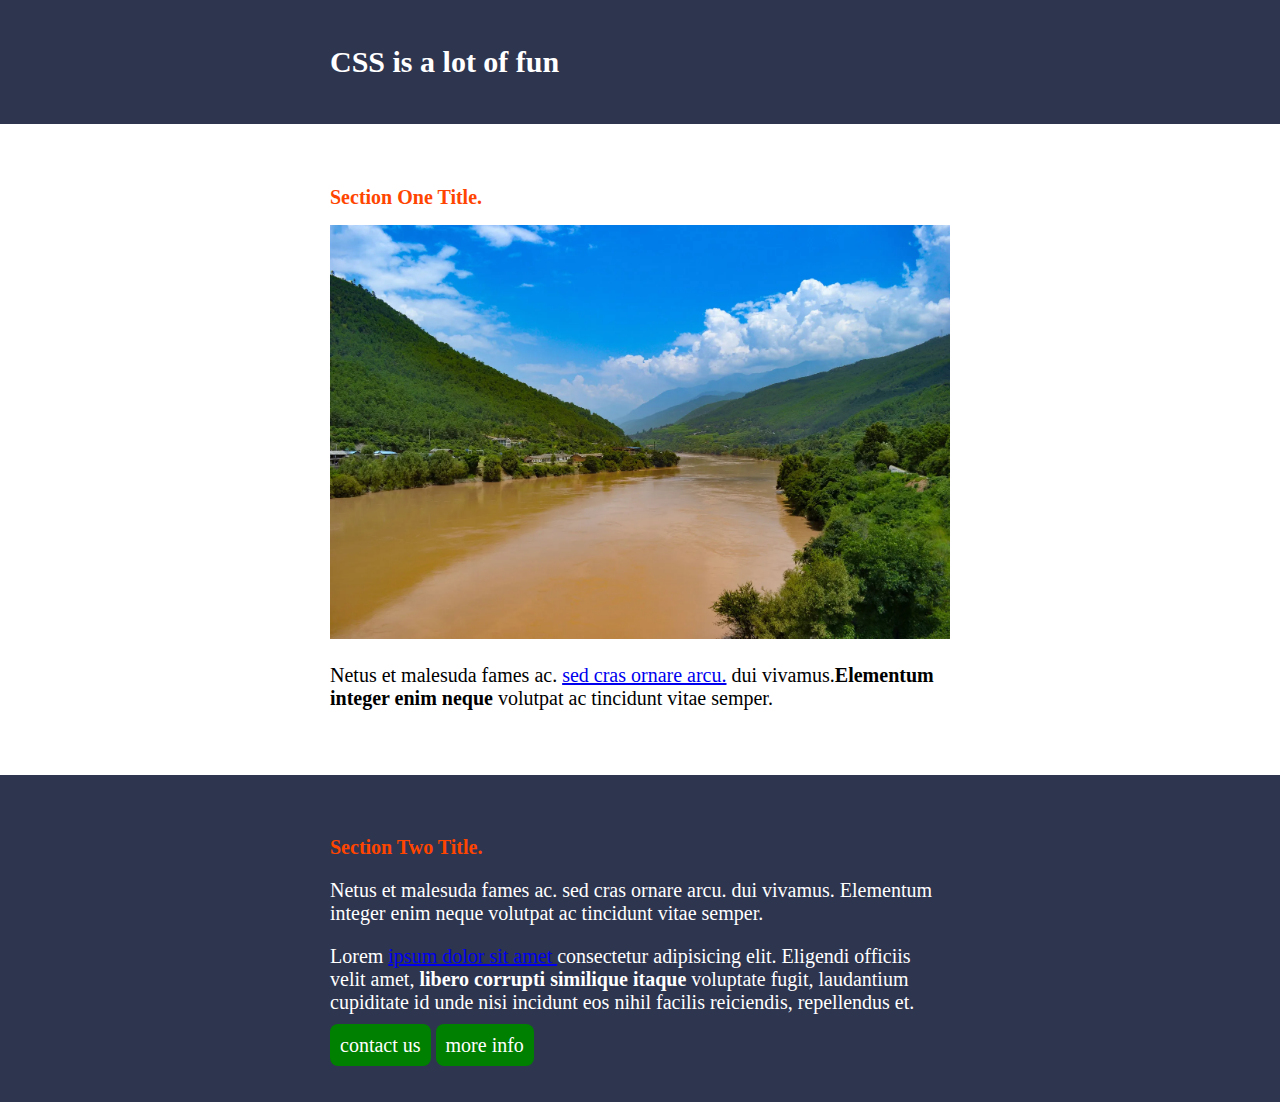
<file: Responsive1/index.html>
<!DOCTYPE html>
<html lang="en">
<head>
    <meta charset="UTF-8">
    <meta http-equiv="X-UA-Compatible" content="IE=edge">
    <meta name="viewport" content="width=device-width, initial-scale=1.0">
    <title>Responsive Web Layout</title>
    <link rel="stylesheet" href="style.css">
</head>
<body>
   
    <!--<div class="container">
        <div class="container1"></div>
        <div class="container2"></div>
    </div>-->

    <header>
        <h1 class="container">
            CSS is a lot of fun
        </h1>
    </header>

    <section class="section-one">
    <div class="container">
        <!-- <h2>Putting ems to use</h2>

        <ul>
            <li>List item one</li>
            <li>Another list item</li>
            <li>And we've got another one</li>
            <li>One more</li>
            <li>Nope, here's yet another</li>
        </ul> -->

            <h2 style="color:orangered">Section One Title.</h2>
        <img src="River.jpg" alt="">
        <p>Netus et malesuda fames ac. <a href="#">sed cras ornare arcu.</a> dui vivamus.<strong>Elementum integer enim neque </strong>volutpat ac tincidunt vitae semper.</p>
        
    </div>
    </section>

    <section class="section-two">
        <div class="container">
            <h2 style="color:orangered">Section Two Title.</h2>
        <p>Netus et malesuda fames ac. sed cras ornare arcu. dui vivamus. Elementum integer enim neque volutpat ac tincidunt vitae semper.</p>
            <p>Lorem <a href="#"> ipsum dolor sit amet </a>consectetur adipisicing elit. Eligendi officiis velit amet, <strong> libero corrupti similique itaque </strong>voluptate fugit, laudantium cupiditate id unde nisi incidunt eos nihil facilis reiciendis, repellendus et.</p>
            <a href="#" class="Btn">contact us</a>
            <a href="#" class="Btn">more info</a>
        </div>
    </section>


</body>
</html>
</file>
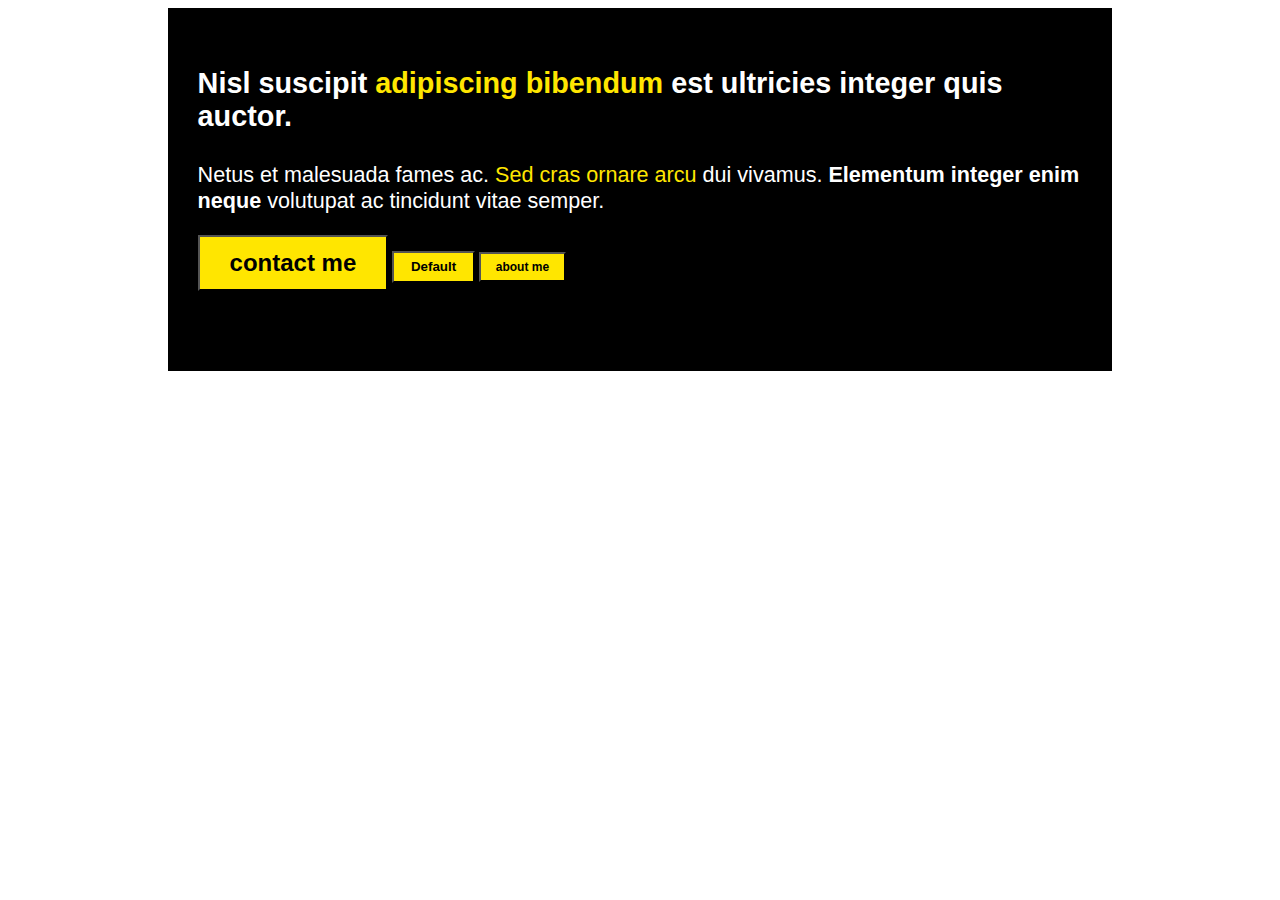
<file: Responsive2/index.html>
<!DOCTYPE html>
<html lang="en">
<head>
    <meta charset="UTF-8">
    <meta http-equiv="X-UA-Compatible" content="IE=edge">
    <meta name="viewport" content="width=device-width, initial-scale=1.0">
    <title>Responsive Design 2</title>
    <link rel="stylesheet" href="style.css">
</head>
<body>
    
    <div class="container">
        <p class="p1"><strong>Nisl suscipit <a href="">adipiscing bibendum</a> est ultricies integer quis auctor.</strong></p>
        <p class="p2">Netus et malesuada fames ac. <a href="#">Sed cras ornare arcu</a> dui vivamus. <strong>Elementum integer enim neque</strong> volutupat ac tincidunt vitae semper.</p>

        <button class="Btn-large">contact me</button>
        <button>Default</button>
        <button class="Btn-small">about me</button>
        
    </div>

</body>
</html>
</file>
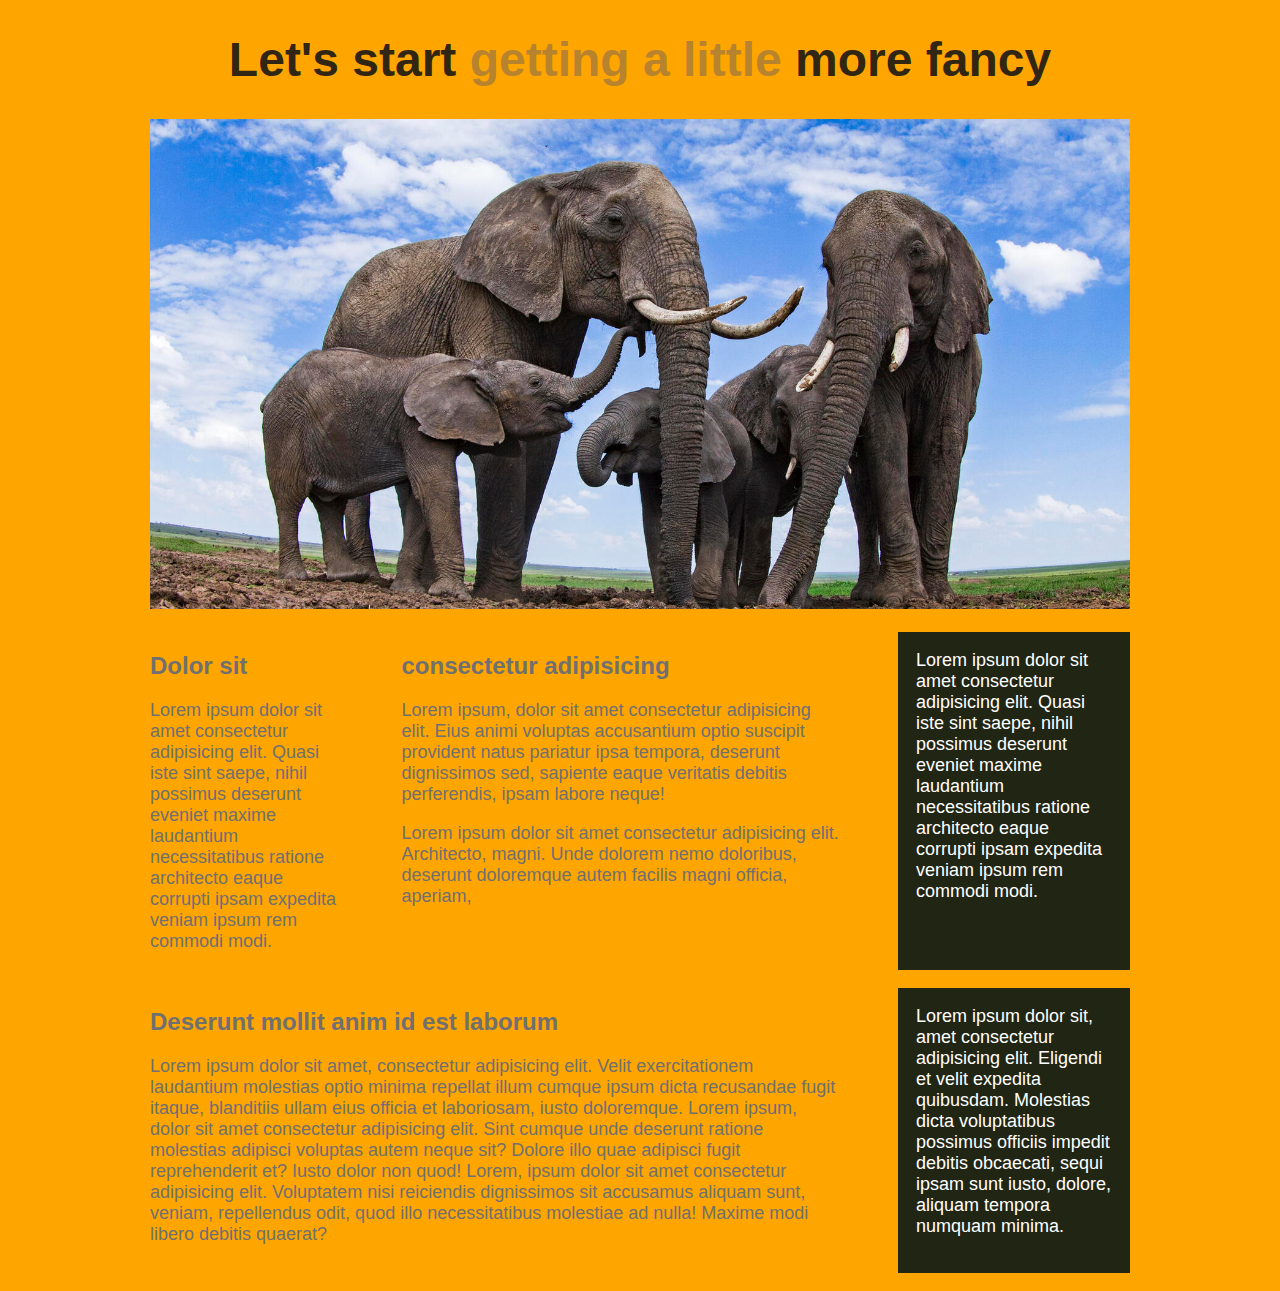
<file: Responsive3/index.html>
<!DOCTYPE html>
<html lang="en">
<head>
    <meta charset="UTF-8">
    <meta http-equiv="X-UA-Compatible" content="IE=edge">
    <meta name="viewport" content="width=device-width, initial-scale=1.0">
    <title>Starting to think responsively</title>
    <link rel="stylesheet" href="style.css">
</head>
<body>

    

    <div class="container">
        <h1>Let's start <span>getting a little</span> more fancy</h1>
        <img src="elephants.jpg" alt="">
        <div class="columns">
            <div class="col col-1">
                <h2>Dolor sit</h2>
                <p>
                    Lorem ipsum dolor sit amet consectetur adipisicing elit. Quasi iste sint saepe, nihil possimus 
                    deserunt eveniet maxime laudantium necessitatibus ratione architecto eaque corrupti ipsam expedita 
                    veniam ipsum rem commodi modi.
                </p>
            </div>
            <div class="col col-2">
                <h2>consectetur adipisicing</h2>
                <p>Lorem ipsum, dolor sit amet consectetur adipisicing elit. Eius animi voluptas accusantium optio 
                    suscipit provident natus pariatur ipsa tempora, deserunt dignissimos sed, sapiente eaque veritatis 
                    debitis perferendis, ipsam labore neque!  </p>
                <p>Lorem ipsum dolor sit amet consectetur adipisicing elit. Architecto, magni. Unde dolorem nemo 
                    doloribus, deserunt doloremque autem facilis magni officia, aperiam,</p>
            </div>
            <div class="col col-1 col-bg">
                <p>Lorem ipsum dolor sit amet consectetur adipisicing elit. Quasi iste sint saepe, nihil possimus 
                    deserunt eveniet maxime laudantium necessitatibus ratione architecto eaque corrupti ipsam expedita 
                    veniam ipsum rem commodi modi.</p>
            </div>
        </div>

        <div class="columns">
            <div class="col col-3">
                <h2>
                    Deserunt mollit anim id est laborum
                </h2>
                <p>Lorem ipsum dolor sit amet, consectetur adipisicing elit. Velit exercitationem laudantium molestias 
                    optio minima repellat illum cumque ipsum dicta recusandae fugit itaque, blanditiis ullam eius 
                    officia et laboriosam, iusto doloremque. Lorem ipsum, dolor sit amet consectetur adipisicing elit. 
                    Sint cumque unde deserunt ratione molestias adipisci voluptas autem neque sit? Dolore illo quae 
                    adipisci fugit reprehenderit et? Iusto dolor non quod! Lorem, ipsum dolor sit amet consectetur 
                    adipisicing elit. Voluptatem nisi reiciendis dignissimos sit accusamus aliquam sunt, veniam, 
                    repellendus odit, quod illo necessitatibus molestiae ad nulla! Maxime modi libero debitis quaerat?</p>
            </div>
            <div class="col col-1 col-bg">
                <p>Lorem ipsum dolor sit, amet consectetur adipisicing elit. Eligendi et velit expedita quibusdam. 
                    Molestias dicta voluptatibus possimus officiis impedit debitis obcaecati, sequi ipsam sunt iusto, 
                    dolore, aliquam tempora numquam minima.</p>

                </div>

        </div>
    </div>
    
</body>
</html>
</file>
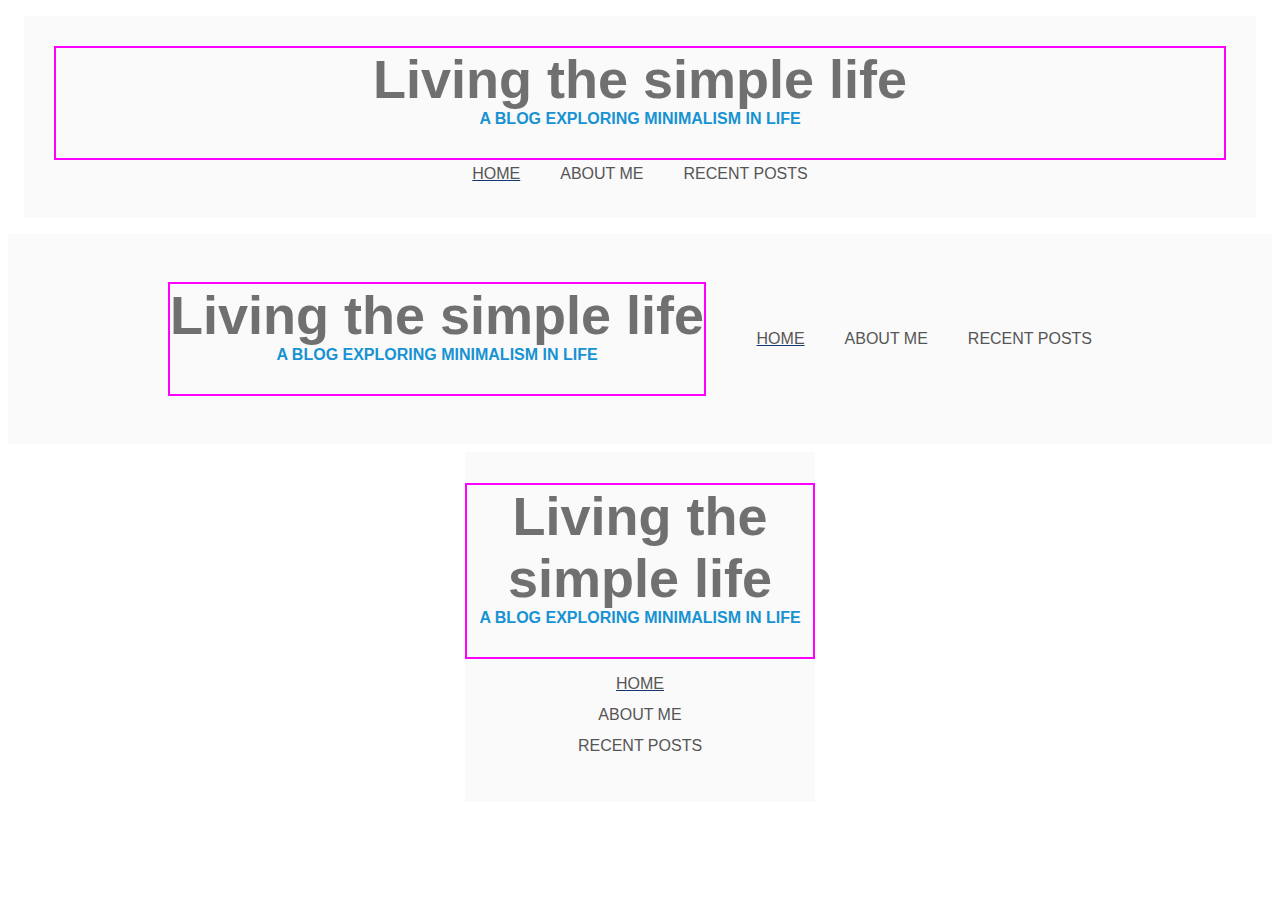
<file: Responsive4/index.html>
<!DOCTYPE html>
<html lang="en">
<head>
    <meta charset="UTF-8">
    <meta http-equiv="X-UA-Compatible" content="IE=edge">
    <meta name="viewport" content="width=device-width, initial-scale=1.0">
    <title>Responsive 4</title>
    <link rel="stylesheet" href="style.css">
</head>
<body>
 <div class="col-1">
    <div class="site-title">

        <h1 class="h11">Living the simple life</h1>
        <p class="subtitle">a blog exploring minimalism in life</p>
        
    </div>
         <nav>
             <ul class="ul1">
                 <li class="li1"><a href="index.html">HOME</a></li>
                 <li class="li1"><a href="about.html">ABOUT ME</a></li>
                 <li class="li1"><a href="recent-posts.html">RECENT POSTS</a></li>
             </ul>
         </nav>

 </div>   

 <div class="col-2">
    <div class="site-title">
        <h1 class="h12">Living the simple life</h1>
        <p class="subtitle">a blog exploring minimalism in life</p>
    </div>
    

     <ul class="ul1">
        <li class="li1"><a href="index.html">HOME</a></li>
        <li class="li1"><a href="about.html">ABOUT ME</a></li>
        <li class="li1"><a href="recent-posts.html">RECENT POSTS</a></li>
    </ul>
 </div>

 <div class="col-3">
    <div class="col-3-1">
       <div class="site-title">

           <h1 class="h12">Living the simple life</h1>
           <p class="subtitle">a blog exploring minimalism in life</p>

       </div> 
        <ul class="ul2">
            <li class="li2"><a href="index.html">HOME</a></li>
            <li class="li2"><a href="about.html">ABOUT ME</a></li>
            <li class="li2"><a href="recent-posts.html">RECENT POSTS</a></li>
        </ul>
        
    </div>
 </div>

</body>
</html>
</file>
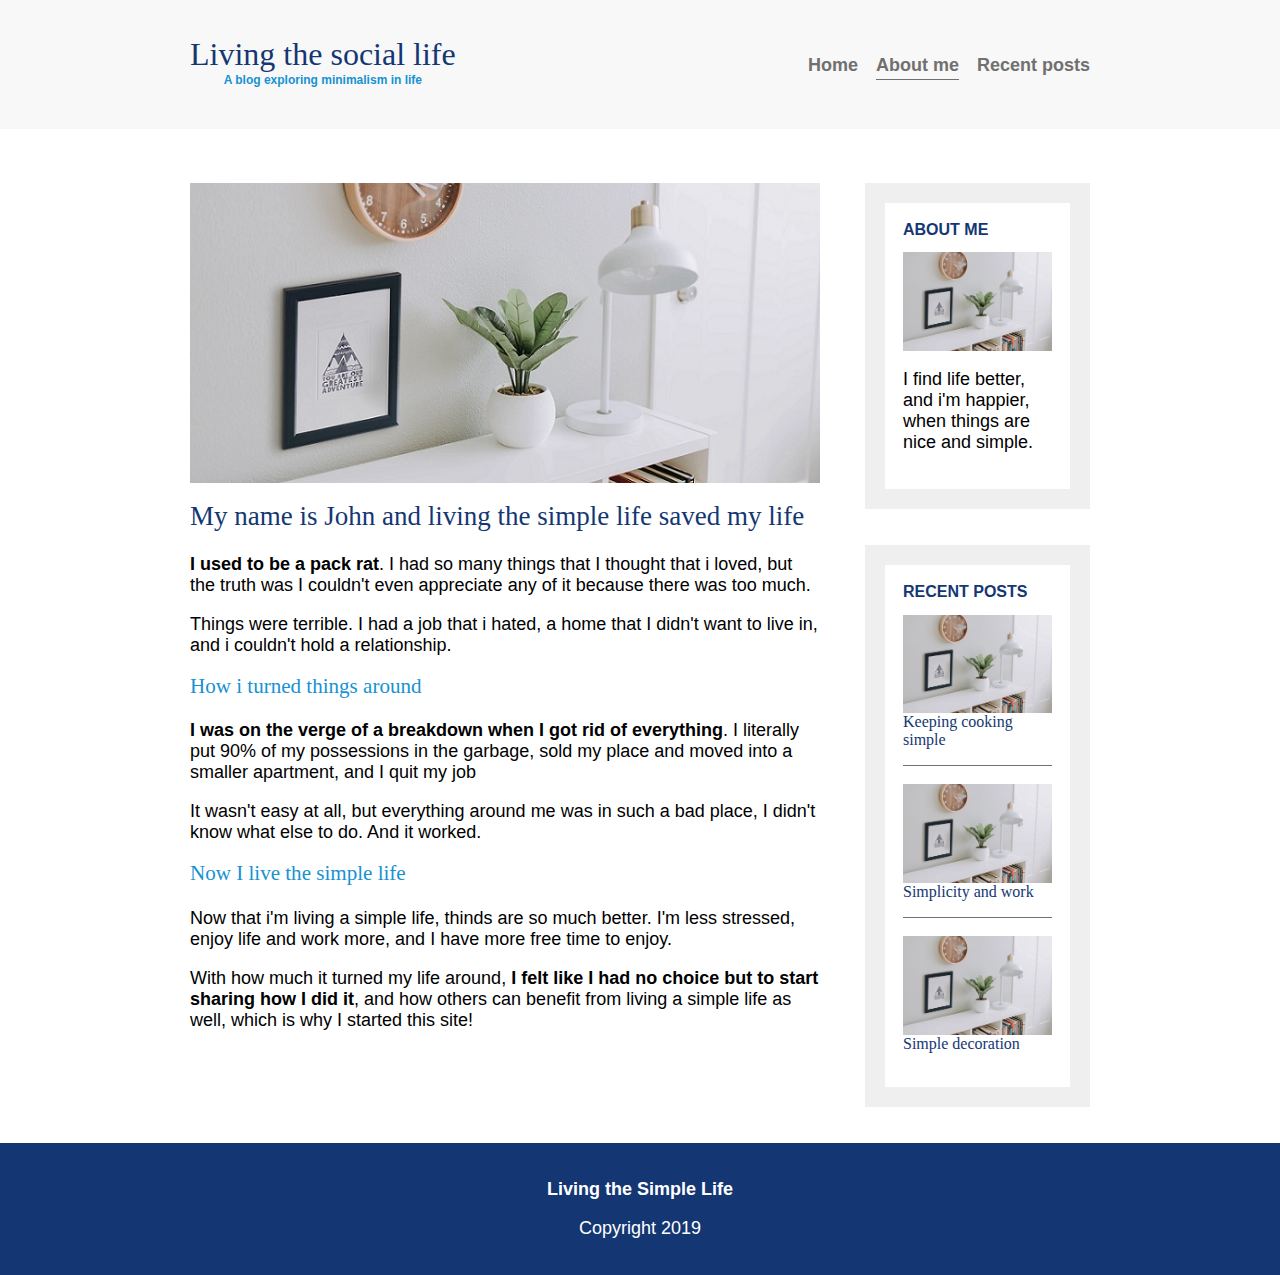
<file: Responsive4/about-me.html>
<!DOCTYPE html>
<html lang="en">
<head>
    <meta charset="UTF-8">
    <meta http-equiv="X-UA-Compatible" content="IE=edge">
    <meta name="viewport" content="width=device-width, initial-scale=1.0">
    <title>Document</title>
    <link href="https://fonts.googleapis.com/css?family=Lora|ubuntu:300,400,700Ldisplay=swap">
     <!-- <link href="https://fonts.googleapis.com/css2?family=Lora:wght@500&family=Ubuntu:wght@500;700&display=swap" rel="stylesheet"> -->
    <link rel="stylesheet" href="style2.css">
</head>
<body>
    <header>
        <div class="container container-flex">

            <div class="site-title">
                <h1>Living the social life</h1>
                <p class="subtitle">A blog exploring minimalism in life</p>
            </div>
            <nav>   
                <ul>
                    <li><a href="index2.html">Home</a></li>
                    <li><a href="about-me.html" class="current-page">About me</a></li>
                    <li><a href="recent-post.html">Recent posts</a></li>
                </ul>
            </nav>

        </div>
    </header>

    <div class="container container-flex">
            <main role="main">
                <img src="main-image.jpg" class="image-full">
                <h2>My name is John and living the simple life saved my life</h2>
                <p><strong>I used to be a pack rat</strong>. I had so many things that I 
                thought that i loved, but the truth was I couldn't even appreciate any of 
                it because there was too much.</p>
                <p>Things were terrible. I had a job that i hated, a home that I didn't 
                want to live in, and i couldn't hold a relationship.</p>

                <h3>How i turned things around</h3>
                <p><strong>I was on the verge of a breakdown when I got rid of everything</strong>.
                I literally put 90% of my possessions in the garbage, sold my place and moved into
                 a smaller apartment, and I quit my job</p>
                <p>It wasn't easy at all, but everything around me was in such a bad place, 
                I didn't know what else to do. And it worked.</p>

                <h3>Now I live the simple life</h3>
                <p>Now that i'm living a simple life, thinds are so much better. I'm less stressed,
                enjoy life and work more, and I have more free time to enjoy.</p>
                <p>With how much it turned my life around, <strong>I felt like I had no choice but 
                to start sharing how I did it</strong>, and how others can benefit from living a 
                simple life as well, which is why I started this site!</p>
            </main>

            <aside class="sidebar">
                <div class="sidebar-widget">
                    <h2 class="widget-title">ABOUT ME</h2>
                        <img src="main-image.jpg"  class="article-image" alt="two dumping on a wood plate with chopsticks">
                    <p class="widget-body">I find life better, and i'm happier, when things are nice and simple.</p>
                </div>

                <div class="sidebar-widget">
                    <h2 class="widget-title">RECENT POSTS</h2>
                    <div class="widget-recent-post">
                        <img src="main-image.jpg"  class="article-image" alt="two dumping on a wood plate with chopsticks">
                        <h3 class="widget-recent-post-title">Keeping cooking simple</h3>
                    </div>

                    <div class="widget-recent-post">
                        <img src="main-image.jpg" alt="" class="widget-image">
                        <h3 class="widget-recent-post-title">Simplicity and work</h3>
                    </div>

                    <div class="widget-recent-post">
                        <img src="main-image.jpg"  class="article-image" alt="two dumping on a wood plate with chopsticks">
                        <h3 class="widget-recent-post-title">Simple decoration</h3>
                    </div>
                </div>

            </aside>
    </div>

    <footer>
        <p><strong>Living the Simple Life</strong></p>
        <p>Copyright 2019</p>
    </footer>

</body>
</html>
</file>
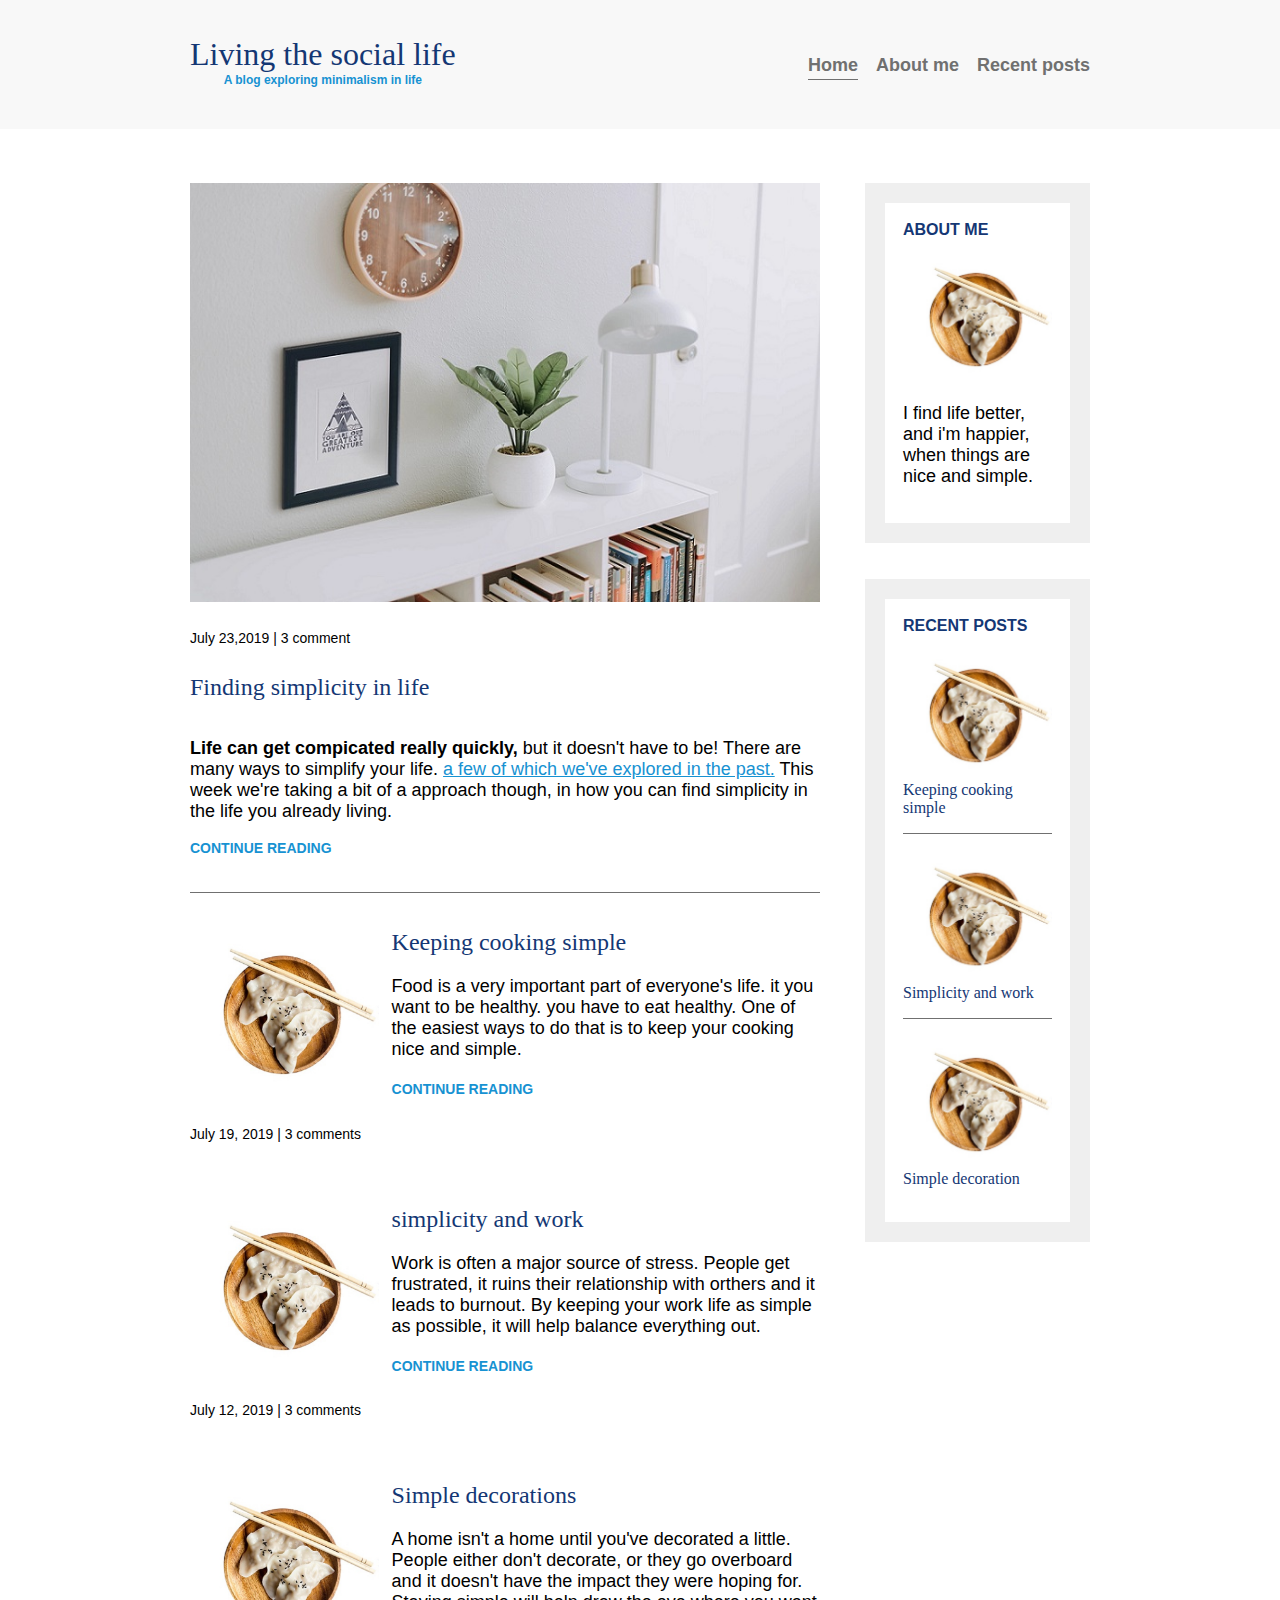
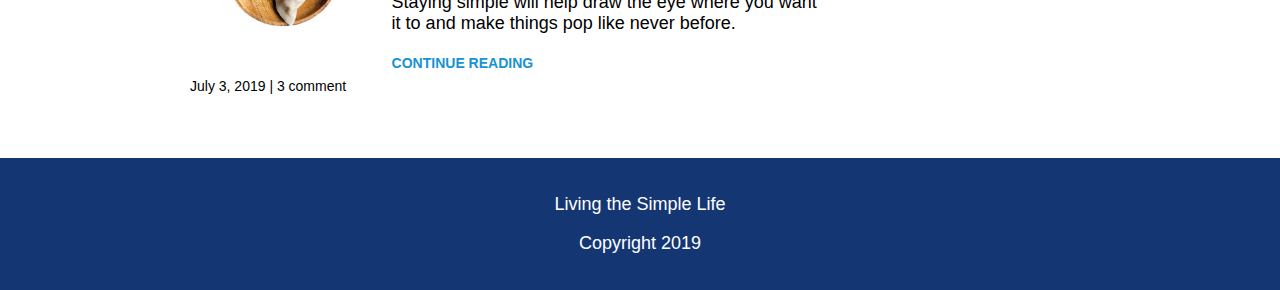
<file: Responsive4/index2.html>
<!DOCTYPE html>
<html lang="en">
<head>
    <meta charset="UTF-8">
    <meta http-equiv="X-UA-Compatible" content="IE=edge">
    <meta name="viewport" content="width=device-width, initial-scale=1.0">
    <title>Document</title>
    <link href="https://fonts.googleapis.com/css?family=Lora|ubuntu:300,400,700Ldisplay=swap">
     <!-- <link href="https://fonts.googleapis.com/css2?family=Lora:wght@500&family=Ubuntu:wght@500;700&display=swap" rel="stylesheet"> -->
    <link rel="stylesheet" href="style2.css">
</head>
<body>
    <header>
        <div class="container container-flex">

            <div class="site-title">
                <h1>Living the social life</h1>
                <p class="subtitle">A blog exploring minimalism in life</p>
            </div>
            <nav>   
                <ul>
                    <li><a href="#" class="current-page">Home</a></li>
                    <li><a href="#">About me</a></li>
                    <li><a href="#">Recent posts</a></li>
                </ul>
            </nav>

        </div>
    </header>

    <div class="container container-flex">
            <main role="main">
                <article class="article-featured">
                    <img src="main-image.jpg" alt="" class="article-image">
                    <p class="article-info">July 23,2019 | 3 comment</p>
                    <h2 class="article-title">Finding simplicity in life</h2>
                    <p class="article-body"><strong>Life can get compicated really quickly,</strong> but it doesn't have to be! There are 
                        many ways to simplify your life. <a href="#">a few of which we've explored in the past.</a> This week we're taking a bit 
                        of a approach though, in how you can find simplicity in the life you already living.</a></p>
                    <a href="#" class="article-read-more">CONTINUE READING</a>
                </article>

                <article class="article-recent">
                    <div class="article-recent-main">
                        <h2 class="article-title">Keeping cooking simple</h2>
                        <p class="article-body">Food is a very important part of everyone's life. it you want to be healthy. you have to eat
                            healthy. One of the easiest ways to do that is to keep your cooking nice and simple.</p>
                            <a href="#" class="article-read-more">CONTINUE READING</a>
                        </div>
                        <div class="article-recent-secondary">
                            <img src="image1(2).jpg"  class="article-recent-image" alt="two dumping on a wood plate with chopsticks">
                            <p class="article-info">July 19, 2019 | 3 comments</p>
                            <a href="#" class="article-read-more"></a>
                        </div>
                </article>

                <article class="article-recent">
                    <div class="article-recent-main">
                        <h2 class="article-title">simplicity and work</h2>
                        <p class="article-body">Work is often a major source of stress. People get frustrated, it ruins their relationship with orthers and it leads to burnout. By keeping your work life as simple as possible, it will help balance everything out.</p>
                        <a href="#" class="article-read-more">CONTINUE READING</a>
                    </div>
                    <div class="article-recent-secondary">
                        <img src="image1(2).jpg"  class="article-recent-image" alt="two dumping on a wood plate with chopsticks">
                    <p class="article-info">July 12, 2019 | 3 comments</p>
                    </div>
                </article>

                <article class="article-recent">
                    <div class="article-recent-main">
                        <h2 class="article-title">Simple decorations</h2>
                        <p class="article-body">A home isn't a home until you've decorated a little. People either don't decorate, or they go overboard and it doesn't have the impact they were hoping for. Staying simple will help draw the eye where you want it to and make things pop like never before.</p>
                        <a href="#" class="article-read-more">CONTINUE READING</a>
                    </div>
                    <div class="article-recent-secondary">
                        <img src="image1(2).jpg"  class="article-recent-image" alt="two dumping on a wood plate with chopsticks">
                        <p class="article-info">July 3, 2019 | 3 comment</p>
                    </div>
                       
            </main>
            <aside class="sidebar">
                <div class="sidebar-widget">
                    <h2 class="widget-title">ABOUT ME</h2>
                        <img src="image1(2).jpg"  class="article-recent-image" alt="two dumping on a wood plate with chopsticks">
                    <p class="widget-body">I find life better, and i'm happier, when things are nice and simple.</p>
                </div>

                <div class="sidebar-widget">
                    <h2 class="widget-title">RECENT POSTS</h2>
                    <div class="widget-recent-post">
                        <img src="image1(2).jpg"  class="article-recent-image" alt="two dumping on a wood plate with chopsticks">
                        <h3 class="widget-recent-post-title">Keeping cooking simple</h3>
                    </div>

                    <div class="widget-recent-post">
                        <img src="image1(2).jpg" alt="" class="widget-image">
                        <h3 class="widget-recent-post-title">Simplicity and work</h3>
                    </div>

                    <div class="widget-recent-post">
                        <img src="image1(2).jpg"  class="article-recent-image" alt="two dumping on a wood plate with chopsticks">
                        <h3 class="widget-recent-post-title">Simple decoration</h3>
                    </div>
                </div>

            </aside>
    </div>

    <footer>
        <p>Living the Simple Life</p>
        <p>Copyright 2019</p>
    </footer>

</body>
</html>
</file>
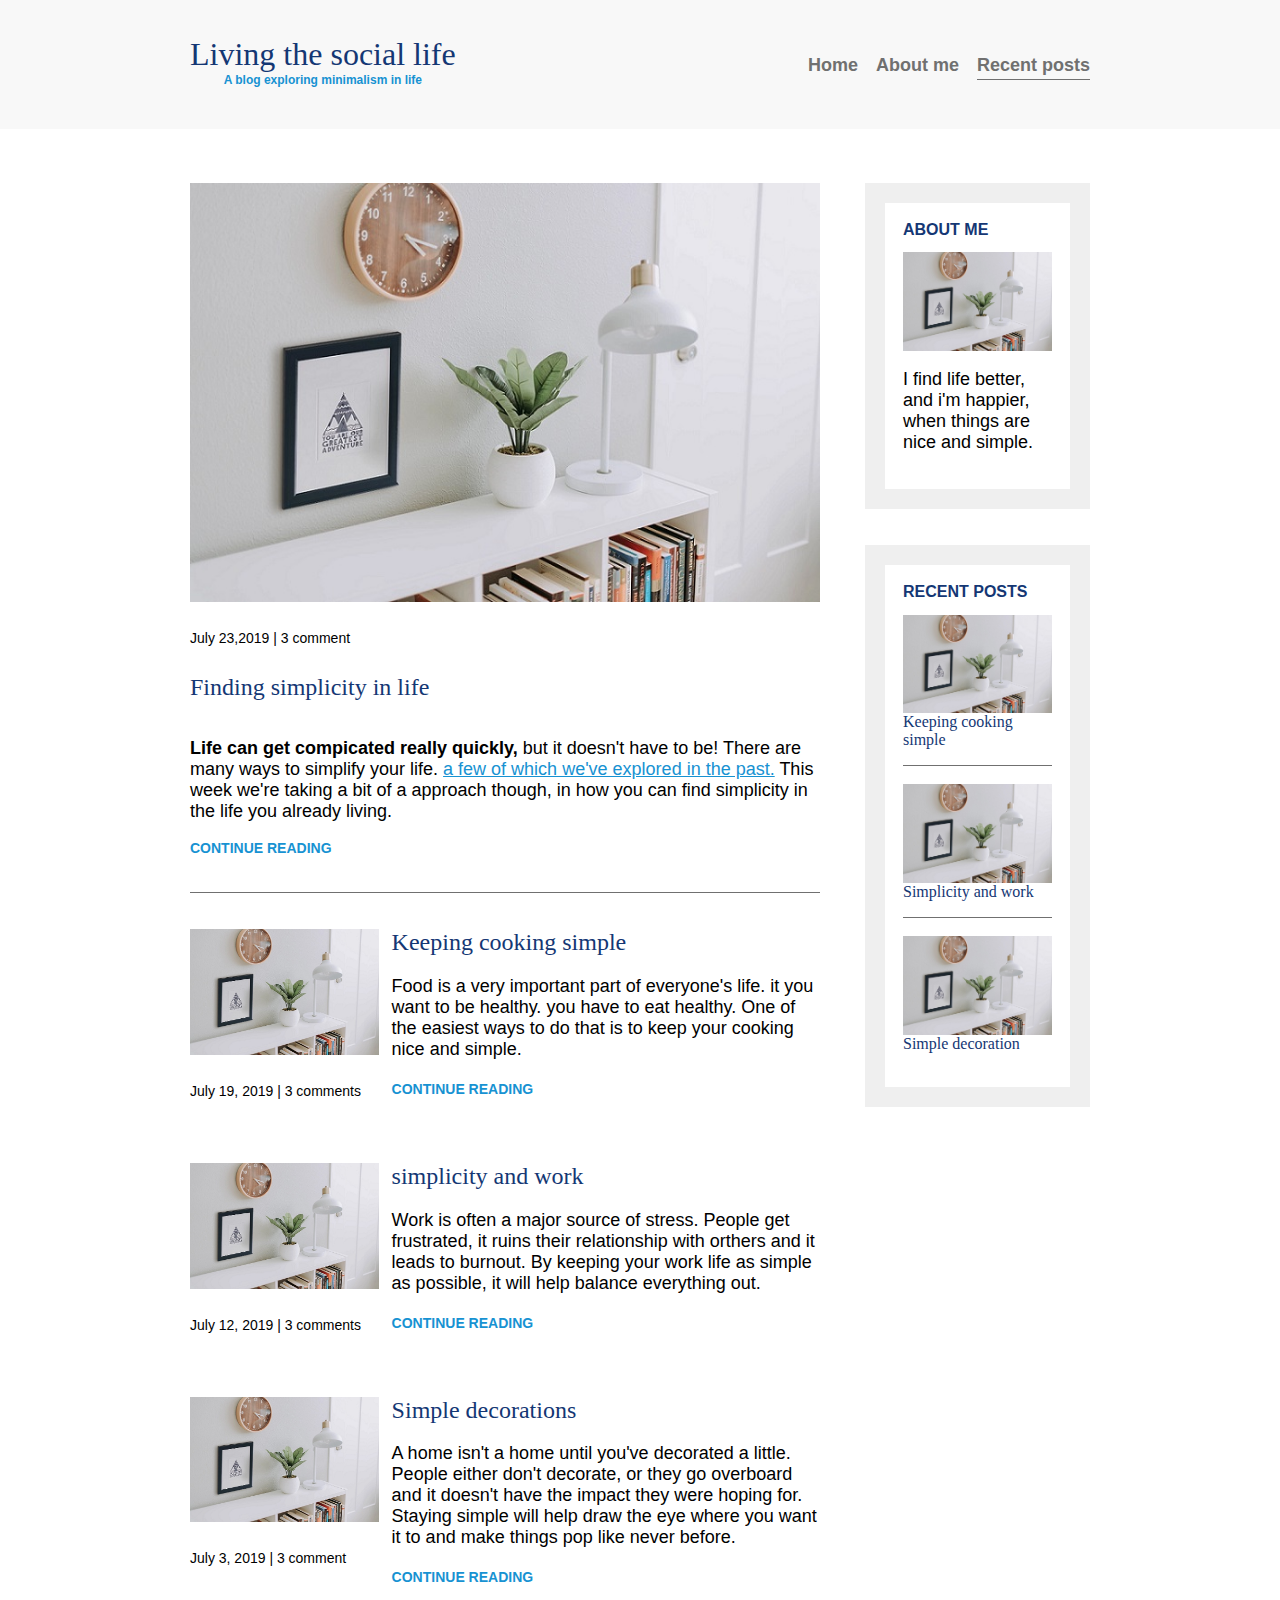
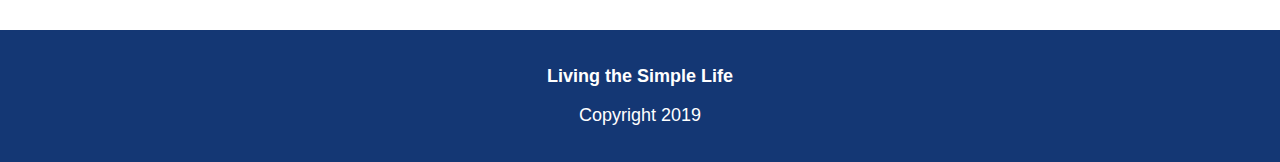
<file: Responsive4/recent-post.html>
<!DOCTYPE html>
<html lang="en">
<head>
    <meta charset="UTF-8">
    <meta name="author" content="Jeremiah Ikechukwu">
    <meta http-equiv="X-UA-Compatible" content="IE=edge">
    <meta name="viewport" content="width=device-width, initial-scale=1.0">
    <title>Document</title>
    <link href="https://fonts.googleapis.com/css?family=Lora|ubuntu:300,400,700Ldisplay=swap">
     <!-- <link href="https://fonts.googleapis.com/css2?family=Lora:wght@500&family=Ubuntu:wght@500;700&display=swap" rel="stylesheet"> -->
    <link rel="stylesheet" href="style2.css">
</head>
<body>
    <header>
        <div class="container container-flex">

            <div class="site-title">
                <h1>Living the social life</h1>
                <p class="subtitle">A blog exploring minimalism in life</p>
            </div>
            <nav>   
                <ul>
                    <li><a href="index2.html">Home</a></li>
                    <li><a href="about-me.html">About me</a></li>
                    <li><a href="recent-post.html" class="current-page">Recent posts</a></li>
                </ul>
            </nav>

        </div>
    </header>

    <div class="container container-flex">
            <main role="main">
                <article class="article-featured">
                    <img src="main-image.jpg" alt="" class="article-image">
                    <p class="article-info">July 23,2019 | 3 comment</p>
                    <h2 class="article-title">Finding simplicity in life</h2>
                    <p class="article-body"><strong>Life can get compicated really quickly,</strong> but it doesn't have to be! There are 
                        many ways to simplify your life. <a href="#">a few of which we've explored in the past.</a> This week we're taking a bit 
                        of a approach though, in how you can find simplicity in the life you already living.</a></p>
                    <a href="#" class="article-read-more">CONTINUE READING</a>
                </article>

                <article class="article-recent">
                    <div class="article-recent-main">
                        <h2 class="article-title">Keeping cooking simple</h2>
                        <p class="article-body">Food is a very important part of everyone's life. it you want to be healthy. you have to eat
                            healthy. One of the easiest ways to do that is to keep your cooking nice and simple.</p>
                            <a href="#" class="article-read-more">CONTINUE READING</a>
                        </div>
                        <div class="article-recent-secondary">
                            <img src="main-image.jpg"  class="article-image" alt="two dumping on a wood plate with chopsticks">
                            <p class="article-info">July 19, 2019 | 3 comments</p>
                            <a href="#" class="article-read-more"></a>
                        </div>
                </article>

                <article class="article-recent">
                    <div class="article-recent-main">
                        <h2 class="article-title">simplicity and work</h2>
                        <p class="article-body">Work is often a major source of stress. People get frustrated, it ruins their relationship with orthers and it leads to burnout. By keeping your work life as simple as possible, it will help balance everything out.</p>
                        <a href="#" class="article-read-more">CONTINUE READING</a>
                    </div>
                    <div class="article-recent-secondary">
                        <img src="main-image.jpg"  class="article-image" alt="two dumping on a wood plate with chopsticks">
                    <p class="article-info">July 12, 2019 | 3 comments</p>
                    </div>
                </article>

                <article class="article-recent">
                    <div class="article-recent-main">
                        <h2 class="article-title">Simple decorations</h2>
                        <p class="article-body">A home isn't a home until you've decorated a little. People either don't decorate, or they go overboard and it doesn't have the impact they were hoping for. Staying simple will help draw the eye where you want it to and make things pop like never before.</p>
                        <a href="#" class="article-read-more">CONTINUE READING</a>
                    </div>
                    <div class="article-recent-secondary">
                        <img src="main-image.jpg"  class="article-image" alt="two dumping on a wood plate with chopsticks">
                        <p class="article-info">July 3, 2019 | 3 comment</p>
                    </div>
                </article>       
            </main>
            <aside class="sidebar">
                <div class="sidebar-widget">
                    <h2 class="widget-title">ABOUT ME</h2>
                        <img src="main-image.jpg"  class="article-image" alt="two dumping on a wood plate with chopsticks">
                    <p class="widget-body">I find life better, and i'm happier, when things are nice and simple.</p>
                </div>

                <div class="sidebar-widget">
                    <h2 class="widget-title">RECENT POSTS</h2>
                    <div class="widget-recent-post">
                        <img src="main-image.jpg"  class="article-image" alt="two dumping on a wood plate with chopsticks">
                        <h3 class="widget-recent-post-title">Keeping cooking simple</h3>
                    </div>

                    <div class="widget-recent-post">
                        <img src="main-image.jpg" alt="" class="widget-image">
                        <h3 class="widget-recent-post-title">Simplicity and work</h3>
                    </div>

                    <div class="widget-recent-post">
                        <img src="main-image.jpg"  class="article-image" alt="two dumping on a wood plate with chopsticks">
                        <h3 class="widget-recent-post-title">Simple decoration</h3>
                    </div>
                </div>

            </aside>
    </div>

    <footer>
        <p><strong>Living the Simple Life</strong></p>
        <p>Copyright 2019</p>
    </footer>

</body>
</html>
</file>
<file: Responsive1/style.css>
/*body{
    display: flex;
    justify-content: center;
    align-items: center;
}
.container{
    width: 960px;
    height: 960px;
    border:1px solid black;
}
.container1{
    width: 70%;
    height: 100%;
    border:1px solid black;

}
.container2{
    width:30%;
    height: 100%;
    border:1px solid black;

}*/
html{
    font-size: 10px;
}
body{
    margin: 0;
    font-size: 20px;
}
ul{
    font-size: 1.5rem;
}
h1{
    font-size: 3rem;
    margin: 0;
}
h2{
    font-size: 2rem;
}
header{
    background-color: #2e354f;
    padding:45px 0;
    color: #fff;
}
.container{
    width: 90%;
    max-width: 620px;
    margin: 0 auto;
    /* border: 2px solid magenta; */
}
.section-one{
    font-size: 2rem;
}
section{
    /* display: flex;
    flex-direction: column;
    justify-content: center;
    align-items: center; */
    padding: 45px 0;
}
.highlight{
    color: orangered;
}
.bold{
    font-weight: bold;
}
.Btn{
    padding: 10px;
    border: 0px;
    text-align: center;
    color: #fff;
    background-color: green;
    text-decoration: none;
    border-radius: 8px;
}
img{
    width: 100%;
}
.section-two{
    background-color: #2e354f;
    color: #fff;
}
</file>
<file: Responsive2/style.css>
body{
    font-size: 16px;
    font-family: arial;
}
.container{
    margin: auto;
    background-color: #000;
    padding: 30px;
    color: white;
    width: 70%;
    font-size: 0.9em;
}
a{
    color: #ffe600;
    text-decoration: none;
}
button{
    display: inline-block;
    padding: 0.5em 1.25em;
    margin-bottom: 50px;
    background-color: #ffe600;
    text-align: center;
    font-weight: bold;
}
.Btn-large{
    font-size: 1.5rem;
}
.Btn-small{
    font-size: .75rem;
}
button:hover{
    background-color: orange;
}
.p1{
    font-size:2em ;
}
.p2{
    font-size: 1.5em;
}
</file>
<file: Responsive3/style.css>
body{
    font-size: 1.125rem;
    font-family: arial;
    color:#707070;
    margin: 0;
    background: pink;
}
@media(min-width: 500px) and (orientation: landscape){
    body{
        background: orange;
    }

}
/* @media(min-width: 480px) and (max-width: 649){
    body{
        background: purple;
    }
} */
h1{
    font-size: 3rem;
    color: #312614;
} 
h1{
    font-size: 3rem;
    color: #312614;
    text-align: center;
}
h1 span{
    color: #B7832F
}
h2{
    font-size: 1.5rem;
}
p{
    margin-top: 0;
}
img{
   max-width: 100%;
}

 .container{
    width:95%;
    max-width: 980px;
    margin: 0 auto;
}
.columns{
    display: flex;
    justify-content: space-between;
    margin: 1em 0;
}
.col-1{
    width: 20%;
}
.col-2{
    width: 45%;
}
.col-3{
    width: 70%;
}
.col-bg{
    background: #212614;
    padding: 1em;
    color: #fff;
}

@media (max-width: 600px){
    .columns{
        flex-direction: column;
    }
    .col-1, 
    .col-2, 
    .col-3{
        width: 100%;
    }
}
</file>
<file: Responsive4/style.css>
body{
    font-family:'Franklin Gothic Medium', 'Arial Narrow', Arial, sans-serif;
    font-size: 5px;
    color: #707070;
}
.col-1{
    background-color: #fafafa;
    padding: 30px;
    margin: 1rem;
}
.site-title{
    border: 2px solid magenta
}
.h11{
    text-align: center;
    margin:0;
    font-size: 3.375rem;
}
.subtitle{
    text-transform: uppercase;
    text-align: center;
    font-size: 1rem;
    margin: 0;
    color: #1792d2;
    font-weight:bolder;
    margin-bottom: 30px;;

}
a{
    text-decoration:none;
    color: #555;
}

.ul1{
    display: flex;
    justify-content: center;
    align-items: center;
    list-style-type: none;
    padding:0;
}
.li1{
    font-size: 1rem;
    margin: 0px 20px;
}
li:first-child{
    text-decoration: underline;
    text-decoration-color: #143774;
}

.h12{
    font-size: 3.375rem;
    margin: 0;
}
.h62{
    margin: 0;
    font-size: 0.75rem;
    color: #1792d2;
    text-transform: uppercase;
}
.col-2{
    background:#fafafa;
    display: flex;
    justify-content: space-between;
    padding: 3rem 10rem;
    margin: 8px auto
}
.col-3{
    display: flex;
    justify-content: center;
}
.col-3-1{
    display: flex;
    flex-direction: column;
    justify-content: center;
    align-items: center;
    text-align: center;
    background:#fafafa;
    width: 350px;
    height: 350px;
}
.ul2{
    list-style-type: none;
    display: flex;
    flex-direction: column;
    text-align: center;
    padding: 0;
    font-size: 1rem;
    justify-content: space-between;
    height: 80px;
}
</file>
<file: Responsive4/style2.css>
/* Fonts
------
font-family:'Lora', serif,
font-family: 'Ubuntu', sans-serif;
 */

body {
    margin: 0;
     font-family: 'Ubuntu', sans-serif;
     font-size: 1.125rem;
     font-weight: 300;
}

img{
    max-width: 100%;
    display: block;
}

.image-full {
    max-height: 300px;
    width: 100%;
    object-fit:cover;
    margin-bottom: 1em;
}

/* ====================
    Typography
    ==================== */

h1,
h2,
h3{
    font-family: 'Lora', serif;
    font-weight: 400;
    color: #143774;
    margin-top: 0;
}

h1{
    color: #143774;
    font-size: 2rem;
    margin: 0;
}

h3 {
    color: #1792d2;
}

a {
    color: #1792d2;
}

a:hover,
a:focus{
    color: #143774
}

strong{
    font-weight: 700;
}

/* h1 Subtitle */
.subtitle {
    font-weight: 700;
    color: #1792d2;
    font-size: .75rem;
    margin: 0;
}

.article-title {
    font-size: 1.5rem;
}
 
.article-read-more, 
.article-info {
    font-size: .875rem;
}

.article-read-more{
    color:#1792d2;
    text-decoration: none;
    font-weight: 700;
}

.article-read-more:hover,
.article-read-more:focus{
    color:#143774;
    text-decoration: underline;
}

.article-info{
    margin: 2em 0;
}
.widget-title,
.widget-recent-post-title{
    font-size: 1rem; 
}

.widget-title {
    font-family: 'Ubuntu', sans-serif;
    font-weight: 700;
}

.widget-recent-post-title {
    color: #143774;
}

/* ==============
Layout 
===============*/

.container {
    width: 90%;
    max-width: 900px;
    margin: 0 auto;
}

.container-flex {
    display: flex;
        flex-direction: column;
        justify-content: space-between;
}

header{
    background: #f8f8f8;
    padding: 2em 0;
    text-align: center;
    margin-bottom: 3em;
}

footer {
    background: #143774;
    color: white;
    text-align: center;
    padding: 1em;
}

@media (min-width: 675px){
    .container-flex{
        flex-direction: row;
    }

    main{
        width: 70%;
    }

    aside{
        width: 25%;
        min-width: 200px;
        margin-left: 1em;
    }
}

/* navigation */

nav ul {
    list-style:  none;
    padding: 0;
    display: flex;
    justify-content: center;
}

nav li {
    margin-left: 1em;
}

nav a {
    text-decoration: none;
    color: #707070;
    font-weight: 700;
    padding: .25em 0;
}

nav a:hover,
nav a:focus {
    color: #1792d2;
}

.current-page {
    border-bottom: 1px solid #707070;
}

.current-page:hover {
    color: #707070;
}

@media (max-width: 675px){
    nav ul {
        flex-direction: column;
    }

    nav li {
        margin: .5em 0;
    }
}

/* article */
.article-featured{
    border-bottom: 1px solid #707070;
    padding-bottom: 2em;
    margin-bottom: 2em;
}

.article-recent{
    display: flex;
    flex-direction: column; 
    margin-bottom: 2em;  
}

.article-recent-main{
    order: 2;
}

.article-recent-secondary{
order: 1;
}

@media (min-width: 675px) {
    .article-recent {
        flex-direction:row;
        justify-content: space-between;
    }

    .article-recent-main{
        width: 68%;
    }

    .article-recent-secondary {
        width: 30%;
    }

    .article-featured {
        display:flex;
        flex-direction: column;
    }

    .article-image {
        order: -2;
    }

    .article-info {
        order: -1; 
    }

    

}

/* widgets */

.sidebar-widget {
    border: 20px solid #efefef;
    margin-bottom: 2em;
    padding: 1em;

}

.widget-recent-post {
    display: flex;
    flex-direction: column;
    border-bottom: 1px solid #707070;
    margin-bottom: 1em;
}

.widget-recent-post:last-child {
    border:0;
    margin: 0;
}

.widget-image{
    order: -1;
}
/* .article-image {
    width: 100%;
    min-height: 250px;
    object-fit: cover ;
    object-position: left;
} */
</file>
